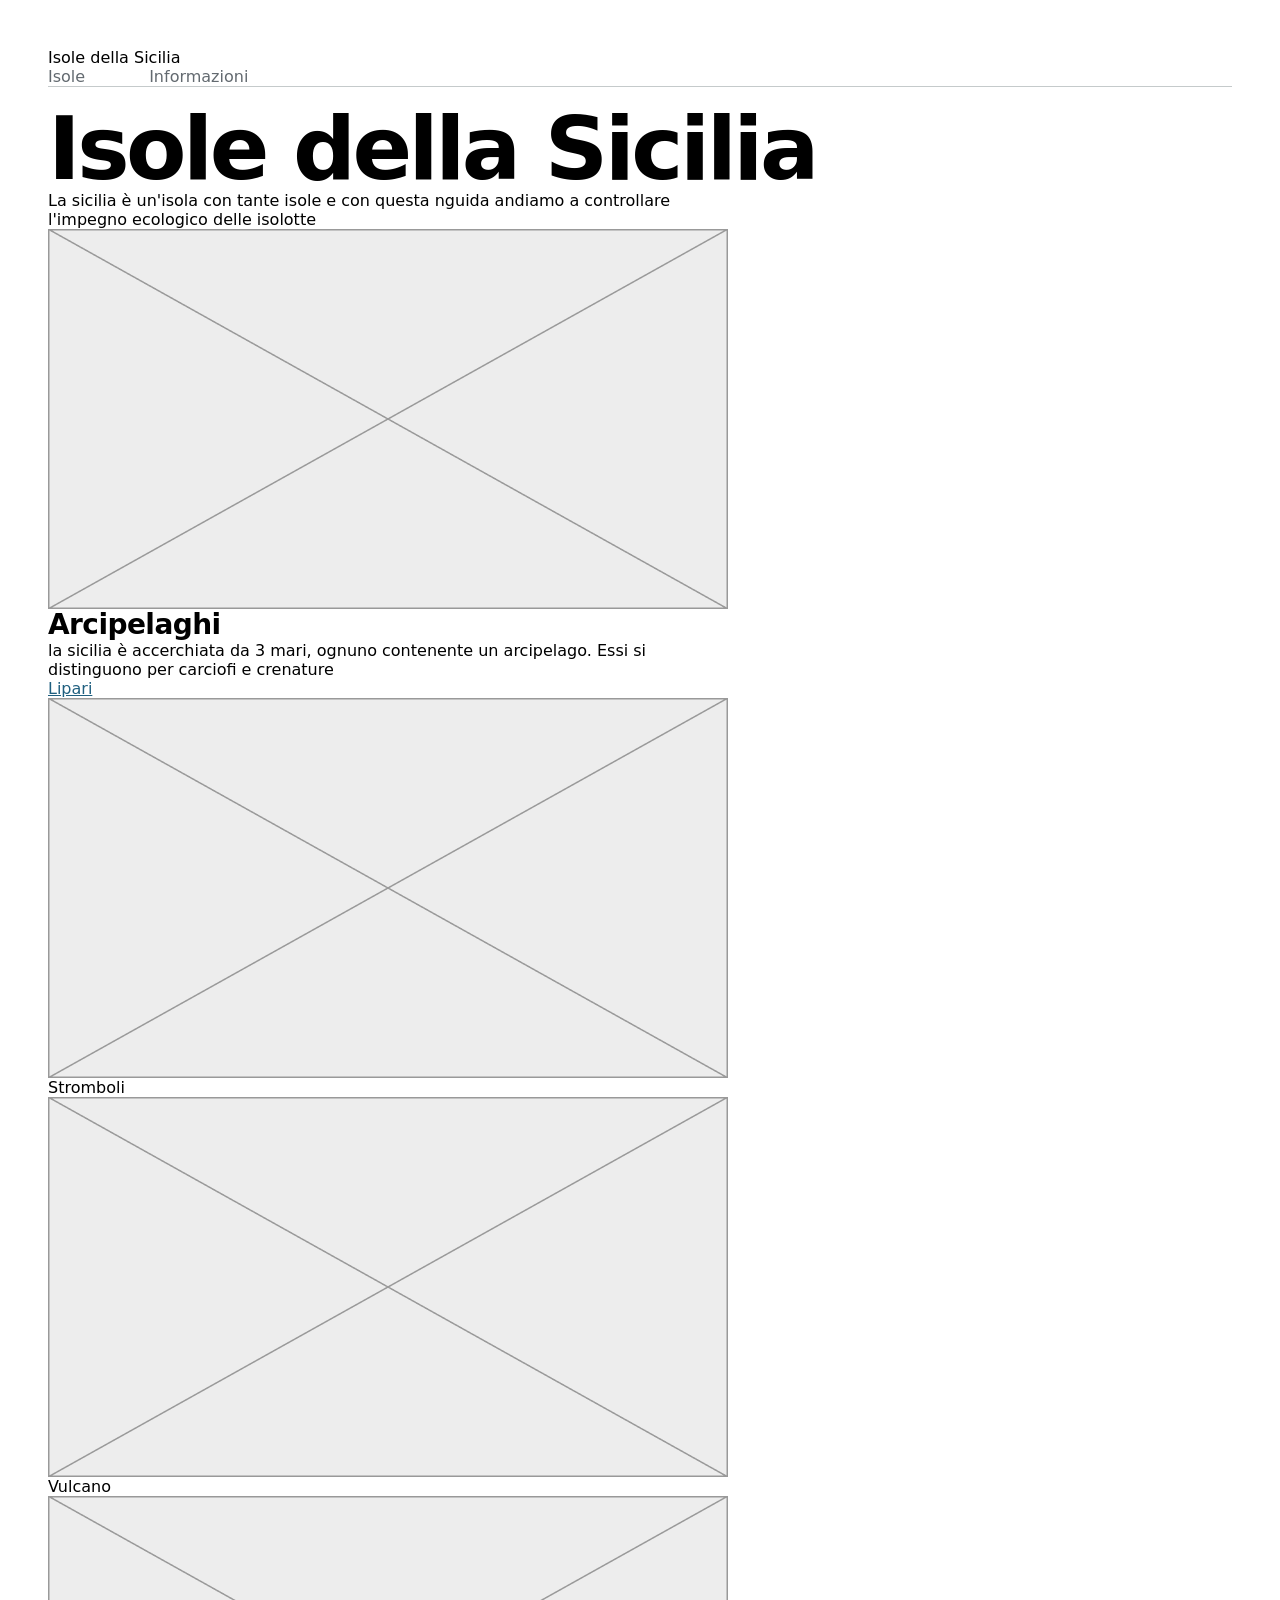
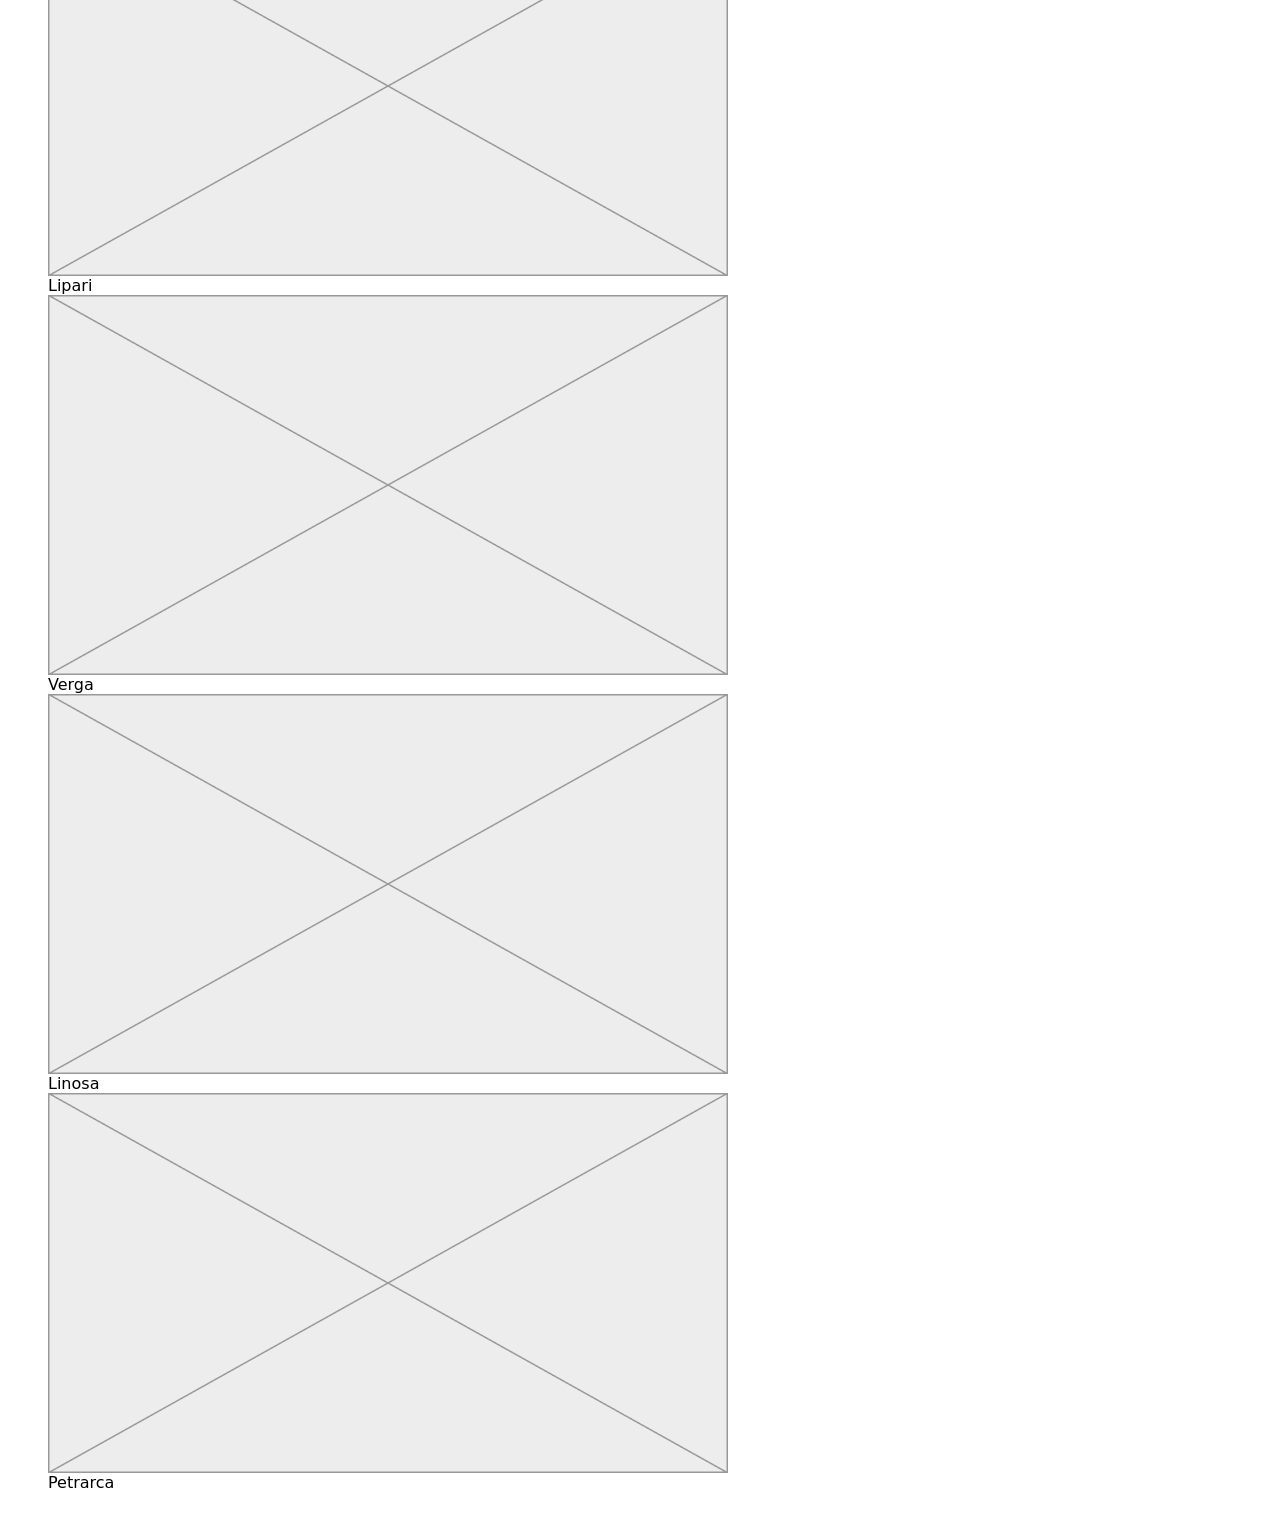
<file: index.html>
<!DOCTYPE html>
<html lang="en">
<head>
    <meta charset="UTF-8">
    <meta name="viewport" content="width=device-width, initial-scale=1.0">
    <title>Document</title>
    <link rel="stylesheet" href="css/stile.css">
</head>
<body>
    <header>
        <div>
            <p>Isole della Sicilia</p>
            <nav>
                <ul>
                    <li><a href="isole"> Isole</a></li>
                    <li><a href="informazioni">Informazioni</a></li>
                </ul>
            </nav>
        </div>
    </header>
    <main>
        <section class="hero">
            <div class="hero_text">
                <h1>Isole della Sicilia</h1>
                <p>La sicilia è un'isola con tante isole e con questa nguida andiamo a controllare l'impegno ecologico delle isolotte</p>
            </div>
            <img src="img/segnaposto.png" alt="Sicilia">

        </section>
    </main>

    <section class="Arcipelaghi">
        <h2>Arcipelaghi</h2>
        <p>la sicilia è accerchiata da 3 mari, ognuno contenente un arcipelago. Essi si distinguono per carciofi e crenature</p>
    </section>

    <section>
        <div>
            <a href="lipari.html">Lipari</a>
            <ul class="cards">
                <li>
                    <img src="img/segnaposto.png" alt=""></a>
                    <p>Stromboli</p>
                </li>
                <li>
                    <img src="img/segnaposto.png" alt=""></a>
                    <p>Vulcano</p>
                </li>
                <li>
                    <img src="img/segnaposto.png" alt=""></a>
                    <p>Lipari</p>
                </li>
                <li>
                    <img src="img/segnaposto.png" alt=""></a>
                    <p>Verga</p>
                </li>
                <li>
                    <img src="img/segnaposto.png" alt=""></a>
                    <p>Linosa</p>
                </li>
                <li>
                    <img src="img/segnaposto.png" alt=""></a></dd>
                    <p>Petrarca</p>
                </li>
        </div>
    </section>
    
</body>
</html>
</file>
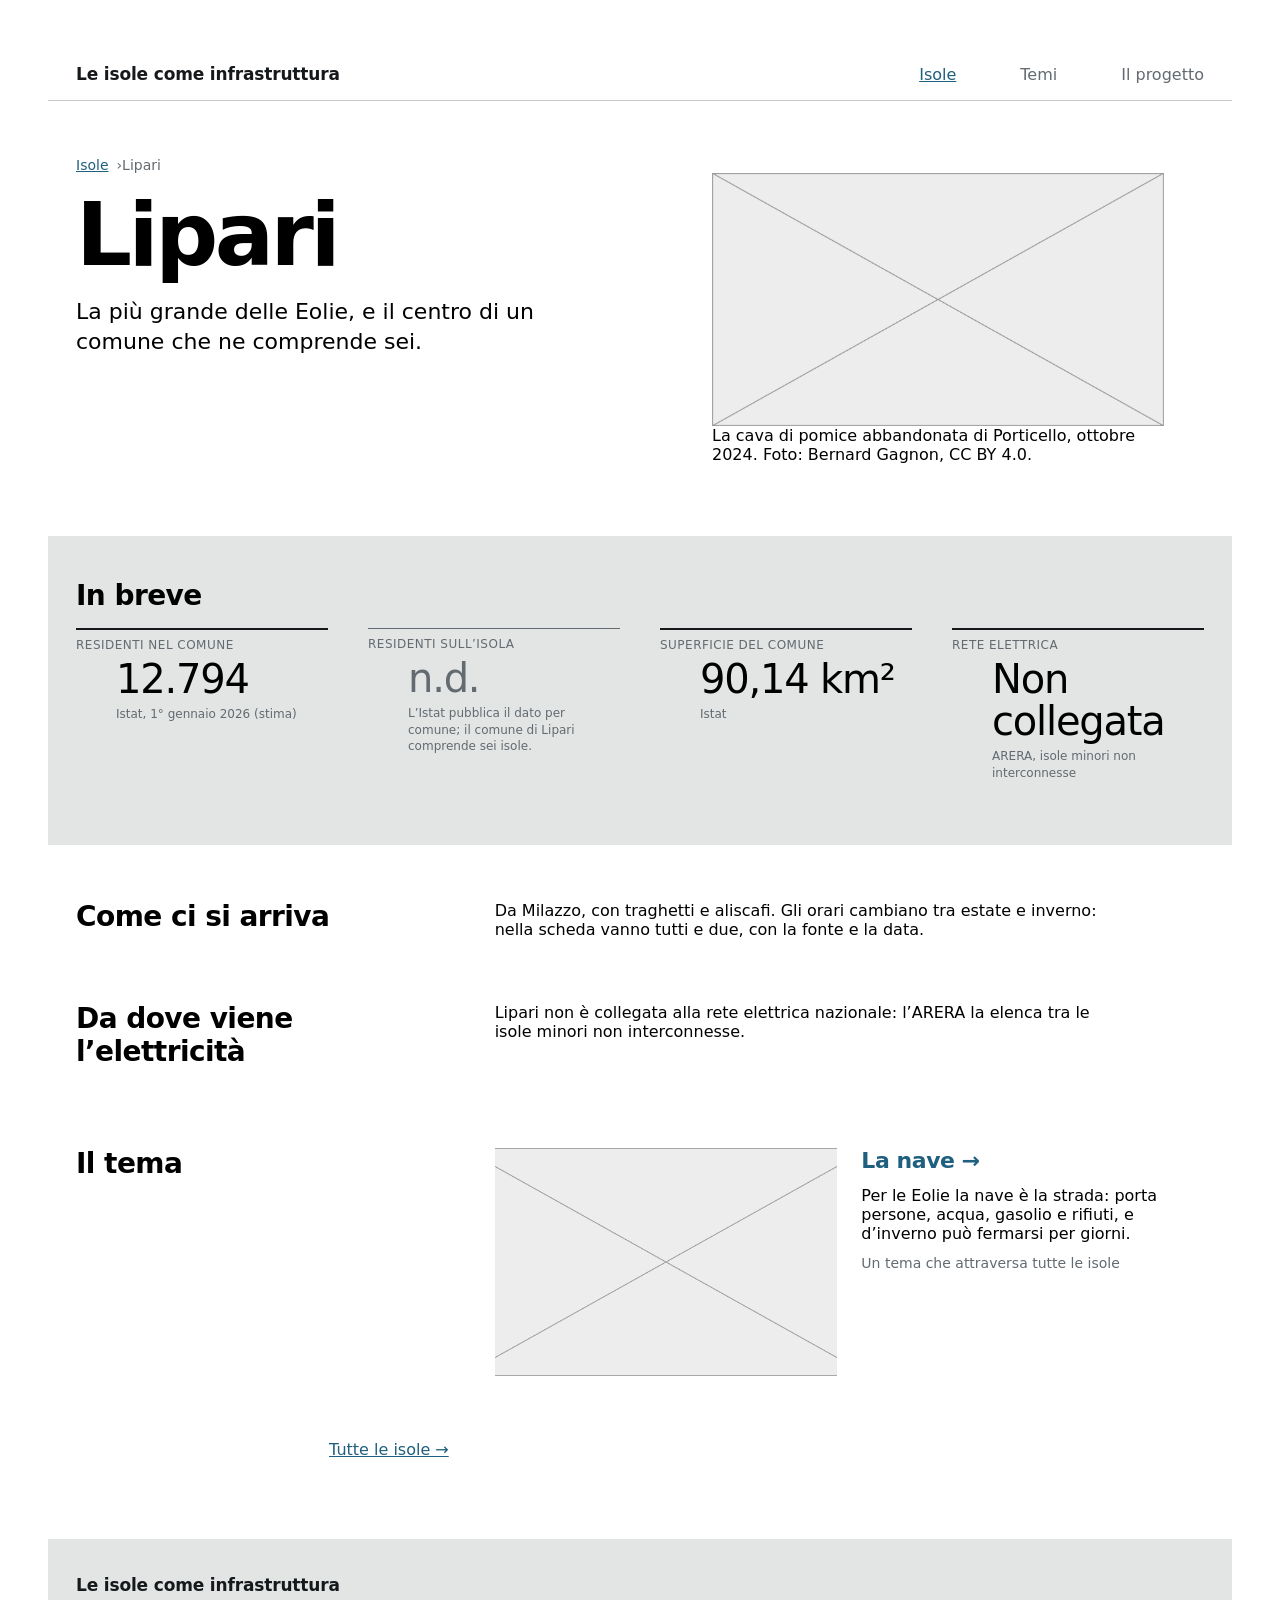
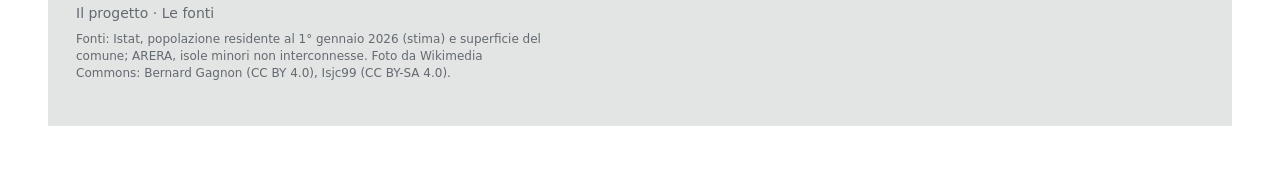
<file: lipari.html>
<!DOCTYPE html>
<html lang="it">
<head>
  <meta charset="utf-8">
  <meta name="viewport" content="width=device-width, initial-scale=1">
  <title>Lipari — Le isole come infrastruttura</title>
  <link href="https://fonts.googleapis.com/css2?family=Public+Sans:wght@400;500;600&display=swap" rel="stylesheet">
  <link rel="stylesheet" href="css/stile.css">
</head>
<body>
  <header>
    <div class="contenitore">
      <a class="logo" href="index.html">Le isole come infrastruttura</a>
      <nav>
        <ul>
          <li><a href="index.html" aria-current="page">Isole</a></li>
          <li><a href="#">Temi</a></li>
          <li><a href="#">Il progetto</a></li>
        </ul>
      </nav>
    </div>
  </header>

  <main>
    <section class="apertura">
      <div class="contenitore">
        <div class="testo">
          <nav class="briciole" aria-label="Percorso">
            <ol>
              <li><a href="index.html">Isole</a></li>
              <li>Lipari</li>
            </ol>
          </nav>
          <h1>Lipari</h1>
          <p class="intro">La più grande delle Eolie, e il centro di un comune che ne comprende sei.</p>
        </div>
        <figure>
          <img src="img/segnaposto.png" alt="La cava di pomice abbandonata di Porticello, vista dal mare" width="1200" height="800">
          <figcaption>La cava di pomice abbandonata di Porticello, ottobre 2024. Foto: Bernard Gagnon, CC BY 4.0.</figcaption>
        </figure>
      </div>
    </section>

    <section class="dati">
      <div class="contenitore">
        <h2 class="nascosto">In breve</h2>
        <dl>
          <div>
            <dt>Residenti nel comune</dt>
            <dd class="valore">12.794</dd>
            <dd class="fonte">Istat, 1° gennaio 2026 (stima)</dd>
          </div>
          <div class="manca">
            <dt>Residenti sull’isola</dt>
            <dd class="valore">n.d.</dd>
            <dd class="fonte">L’Istat pubblica il dato per comune; il comune di Lipari comprende sei isole.</dd>
          </div>
          <div>
            <dt>Superficie del comune</dt>
            <dd class="valore">90,14 km²</dd>
            <dd class="fonte">Istat</dd>
          </div>
          <div>
            <dt>Rete elettrica</dt>
            <dd class="valore">Non collegata</dd>
            <dd class="fonte">ARERA, isole minori non interconnesse</dd>
          </div>
        </dl>
      </div>
    </section>

    <section class="sezione">
      <div class="contenitore">
        <h2>Come ci si arriva</h2>
        <p>Da Milazzo, con traghetti e aliscafi. Gli orari cambiano tra estate e inverno: nella scheda vanno tutti e due, con la fonte e la data.</p>
      </div>
    </section>

    <section class="sezione">
      <div class="contenitore">
        <h2>Da dove viene l’elettricità</h2>
        <p>Lipari non è collegata alla rete elettrica nazionale: l’ARERA la elenca tra le isole minori non interconnesse.</p>
      </div>
    </section>

    <section class="tema">
      <div class="contenitore">
        <h2>Il tema</h2>
        <article class="card">
          <a href="../temi/nave.html"><img src="img/segnaposto.png" alt="Il traghetto ormeggiato di notte al porto di Lipari" width="1200" height="674"></a>
          <div>
            <h3><a href="../temi/nave.html">La nave</a></h3>
            <p>Per le Eolie la nave è la strada: porta persone, acqua, gasolio e rifiuti, e d’inverno può fermarsi per giorni.</p>
            <p class="tenue">Un tema che attraversa tutte le isole</p>
          </div>
        </article>
      </div>
    </section>

    <div class="contenitore">
      <p class="tutte"><a href="index.html">Tutte le isole →</a></p>
    </div>
  </main>

  <footer>
    <div class="contenitore">
      <p class="logo">Le isole come infrastruttura</p>
      <p>Il progetto · Le fonti</p>
      <p class="fonti">Fonti: Istat, popolazione residente al 1° gennaio 2026 (stima) e superficie del comune; ARERA, isole minori non interconnesse. Foto da Wikimedia Commons: Bernard Gagnon (CC BY 4.0), Isjc99 (CC BY-SA 4.0).</p>
    </div>
  </footer>
</body>
</html>
</file>
<file: css/stile.css>
:root {
    /* COLORI */
  --sfondo: #f2f2ef;
  --testo: #16191c;
  --tenue: #636a70;
  --accento: #1f5f7f;
  --evidenza: #e2e5e4;
  --filetto: #c5cacb;

    /* SPAZIATURE */
    --larghezza-colonna: 640px;
    --spazio-xs:0.5;
    --spazio-s: 0.75rem;
    --spazio-m: 1rem;
    --spazio-xm:1.5rem;
    --spazio-l: 2rem;
    --spazio-xl: 4rem;
}

/* RESET */
* {
  box-sizing: border-box;
}

body {
    margin: 0;
    padding: 48px;
    font-family:system-ui, -apple-system, BlinkMacSystemFont, 'Segoe UI', Roboto, Oxygen, Ubuntu, Cantarell, 'Open Sans', 'Helvetica Neue', sans-serif;
    font-optical-sizing: auto;
    font-weight: 400;
    font-style: normal;
    color: var(--colore-testo);
}

h1, h2, h3, h4, h5, h6, p, ul, ol {
    margin: 0;
    padding: 0;
}

img {
  display: block;
  max-width: 100%;
  height: auto;
}

a {
  color: var(--accento);
}

/* CONTENITORE */
.contenitore {
  max-width: 1160px;
  margin-inline: auto;
  padding-inline: var(--spazio-m);
}

/* HEADER */

.logo {
  font-size: 1.0625rem;
  font-weight: 600;
  letter-spacing: -0.01rem;
  color: var(--testo);
  text-decoration: none;
}

header {
  border-bottom: 1px solid var(--filetto);
}

header .contenitore {
  display: flex;
  justify-content: space-between;
  align-items: center;
  padding-block: var(--spazio-m);
}

header nav ul {
  display: flex;
  gap: var(--spazio-xl);
  list-style: none;
  padding: 0;
  font-size: var(--spazio-m);
}

header nav a {
  color: var(--tenue);
  text-decoration: none;
}

header nav a[aria-current="page"] {
  color: var(--accento);
  text-decoration: underline;
}

/* APERTURA */
.apertura .contenitore {
  display: grid;
  grid-template-columns: 1fr 1fr;
  gap: 4rem;
  padding-block: 3.5rem;
}

.briciole ol {
  display: flex;
  gap: 0.5rem;
  list-style: none;
  padding: 0;
  font-size: 0.875rem;
  color: var(--tenue);
}

.briciole li + li::before {
  content: "›";
}

h1 {
  margin-top: 1.25rem;
  font-size: 5.5rem;
  font-weight: 600;
  line-height: 0.95;
  letter-spacing: -0.04em;
}

.intro {
  margin-top: 1.25rem;
  font-size: 1.375rem;
  line-height: 1.4;
}


/* TESTI GRIGLIA */

h1, h2, h3, h4, h5, h6, p {
    max-width: 62ch;
}

li{
  list-style: none;
}

.dati {
  padding-block: 2.75rem 3rem;
  background: var(--evidenza);
}

dl {
  display: grid;
  grid-template-columns: repeat(4, 1fr);
  gap: 2.5rem;
}

dl div {
  padding-top: 0.5rem;
  border-top: 2px solid var(--testo);
}

dt {
  font-size: 0.75rem;
  font-weight: 500;
  letter-spacing: 0.04em;
  text-transform: uppercase;
  color: var(--tenue);
}

.valore {
  margin-top: 0.375rem;
  font-size: 2.5rem;
  font-weight: 500;
  line-height: 1.05;
  letter-spacing: -0.03em;
}

.fonte {
  margin-top: 0.375rem;
  font-size: 0.75rem;
  line-height: 1.4;
  color: var(--tenue);
}

.manca {
  border-top-width: 1px;
  border-top-color: var(--tenue);
}

.manca .valore {
  color: var(--tenue);
}

/* Le sezioni: una parte e due parti */
.sezione .contenitore,
.tema .contenitore {
  display: grid;
  grid-template-columns: 1fr 2fr;
  gap: 4rem;
  padding-block: 3.5rem 0.5rem;
}

h2 {
  font-size: 1.75rem;
  font-weight: 600;
  line-height: 1.15;
  letter-spacing: -0.02em;
}

/* La card del tema */
.tema .contenitore {
  padding-top: 4.5rem;
}

.card {
  display: grid;
  grid-template-columns: 1fr 1fr;
  gap: 1.5rem;
  align-items: start;
}

.card img {
  width: 100%;
  aspect-ratio: 3 / 2;
  object-fit: cover;
}

.card h3 {
  font-size: 1.375rem;
  font-weight: 600;
  line-height: 1.2;
  letter-spacing: -0.02em;
}

.card h3 a {
  text-decoration: none;
}

.card h3 a::after {
  content: " →";
}

.card p {
  margin-top: 0.75rem;
}

.tenue {
  font-size: 0.875rem;
  color: var(--tenue);
}
 
/* Verso l’archivio, e il piede */
.tutte {
  display: grid;
  grid-template-columns: 1fr 2fr;
  gap: 4rem;
  padding-block: 3.5rem 5rem;
}
 
.tutte a {
  grid-column: 2;
}
 
footer {
  padding-block: 2.25rem 2.75rem;
  background: var(--evidenza);
  font-size: 0.875rem;
  color: var(--tenue);
}
 
footer p + p {
  margin-top: 0.625rem;
}
 
.fonti {
  font-size: 0.75rem;
  line-height: 1.4;
}
</file>
